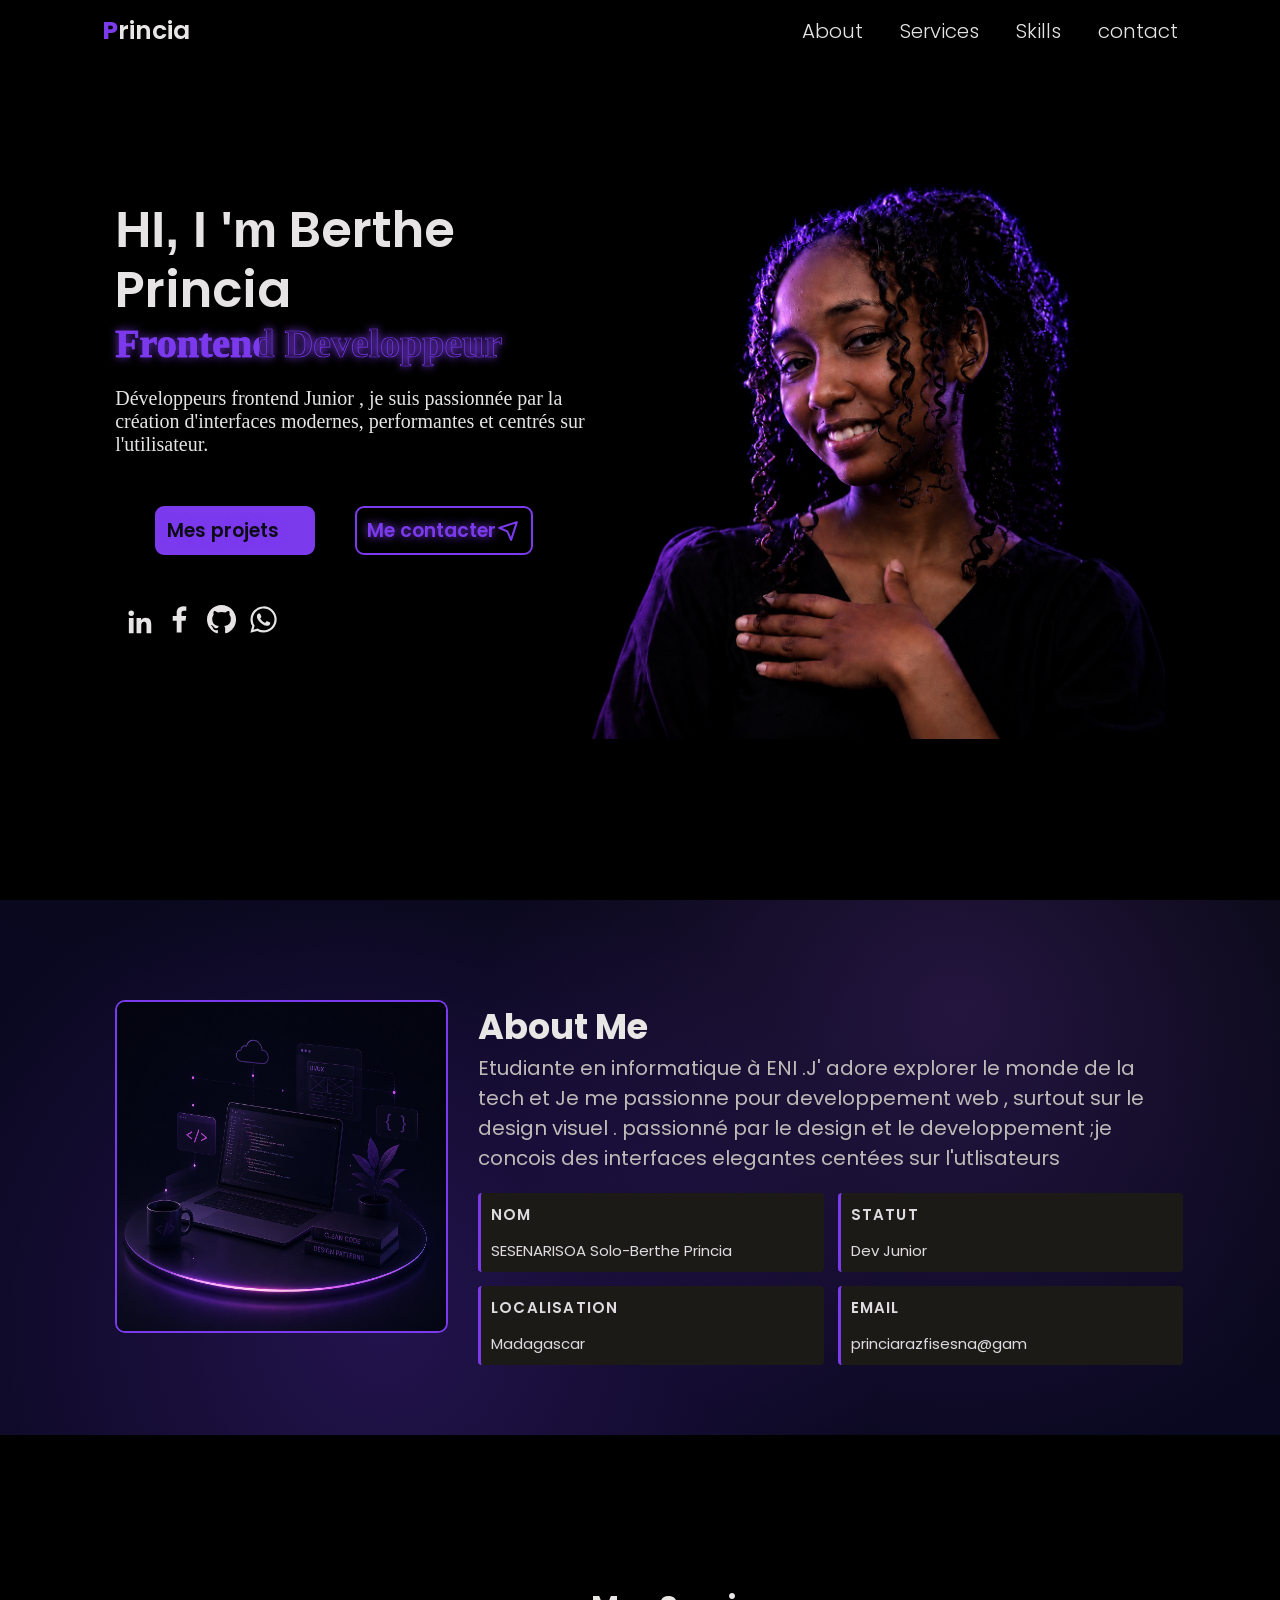
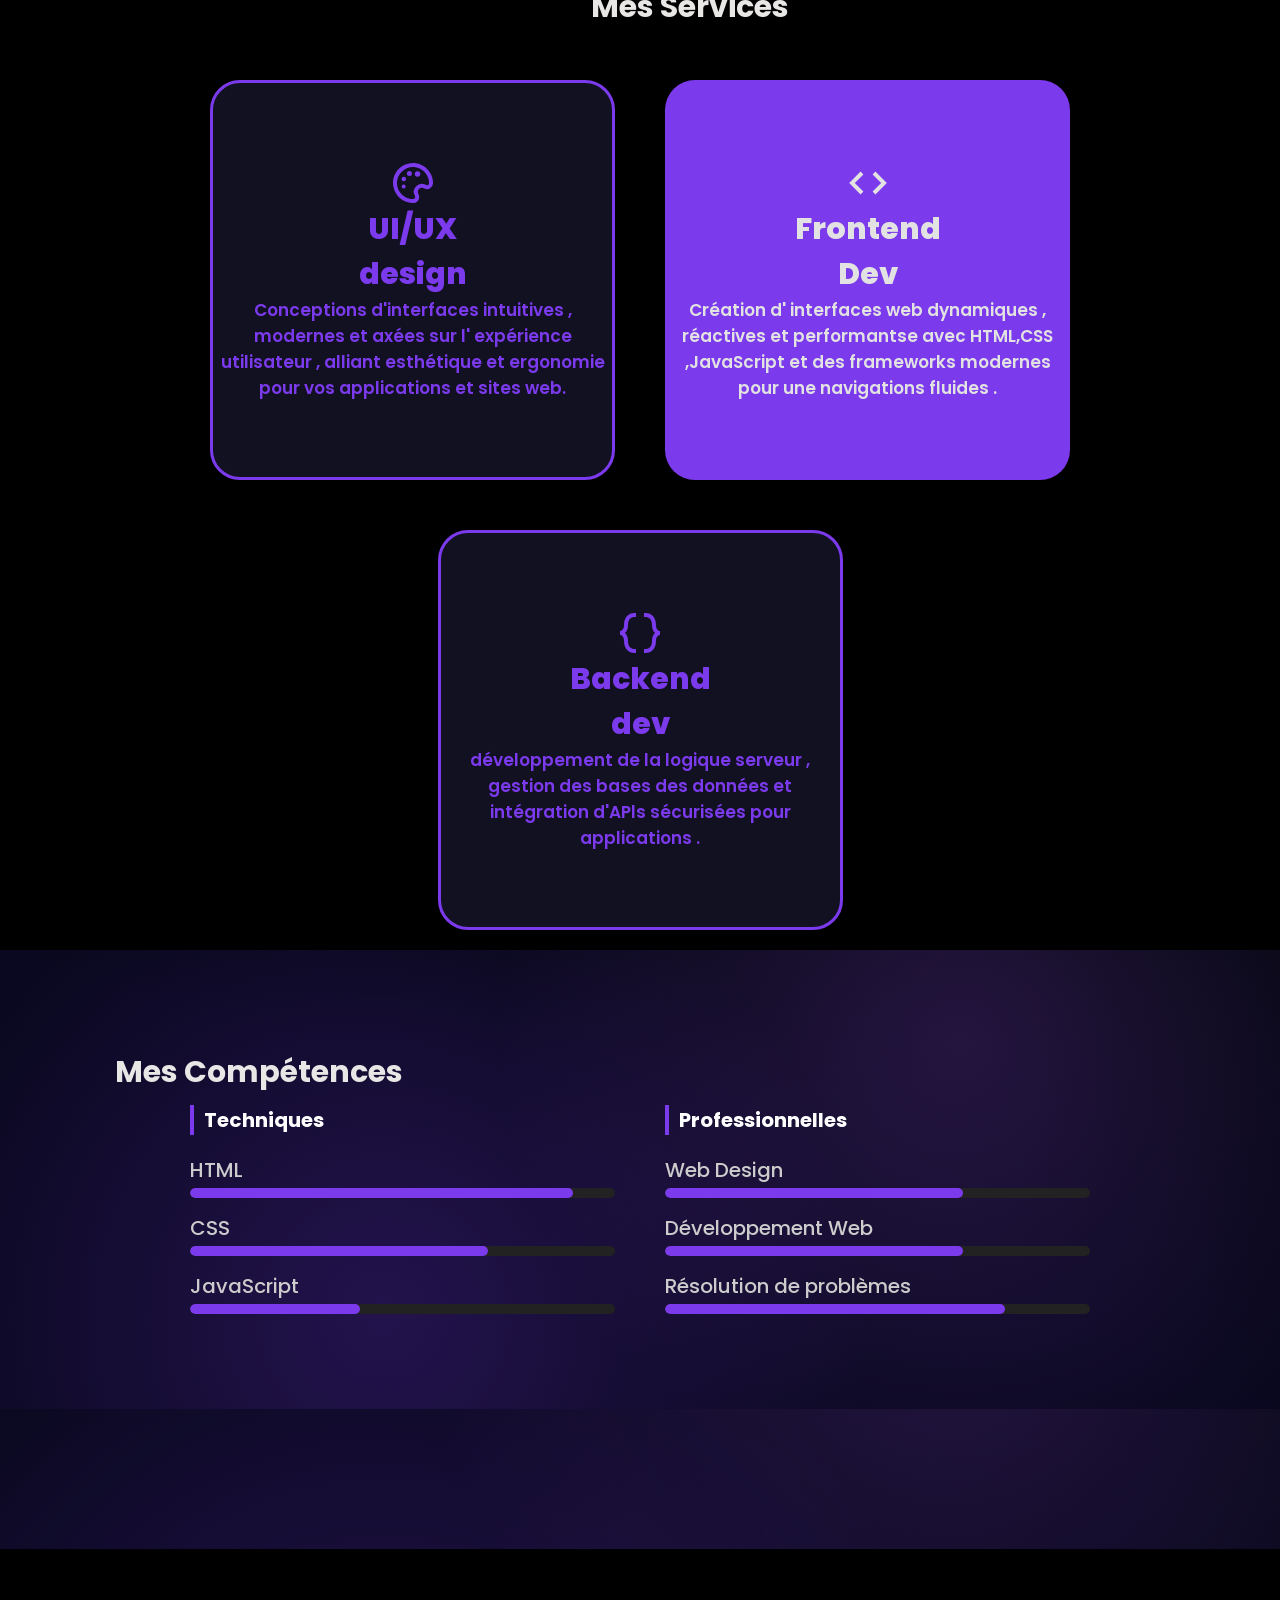
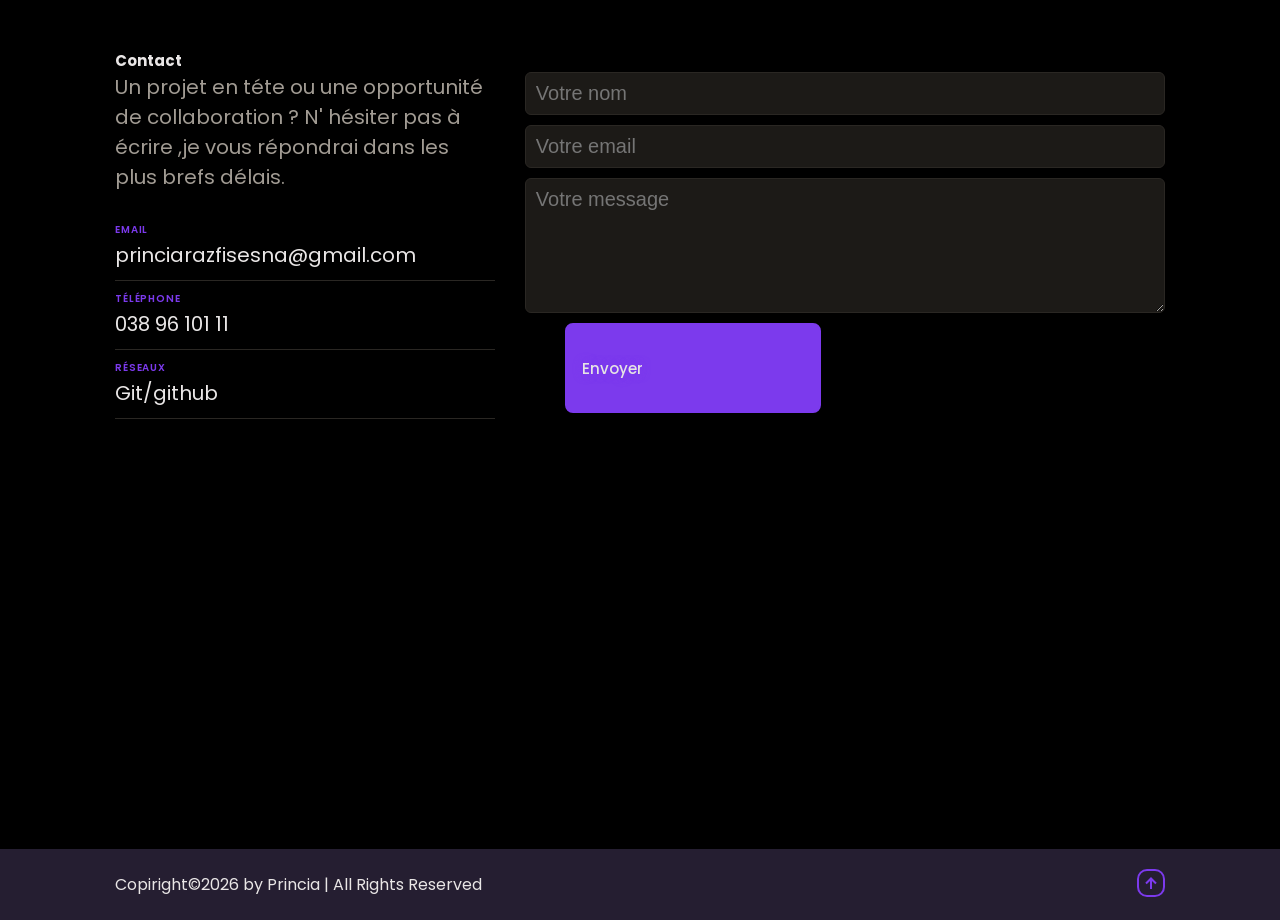
<file: index.html>
<!DOCTYPE html>
<html lang="en">
<head>
    <meta charset="UTF-8">
    <meta name="viewport" content="width=device-width, initial-scale=1.0">
    
    <!-- google font -->
    <link rel="preconnect" href="https://fonts.googleapis.com">
    <link rel="preconnect" href="https://fonts.gstatic.com" crossorigin>
    <link href="https://fonts.googleapis.com/css2?family=Plus+Jakarta+Sans:ital,wght@0,200..800;1,200..800&family=Poppins:ital,wght@0,100;0,200;0,300;0,400;0,500;0,600;0,700;0,800;0,900;1,100;1,200;1,300;1,400;1,500;1,600;1,700;1,800;1,900&family=Space+Grotesk:wght@300..700&display=swap" rel="stylesheet">
    <link rel="preconnect" href="https://fonts.googleapis.com" />
    <link rel="preconnect" href="https://fonts.gstatic.com" crossorigin />
    <link href="https://fonts.googleapis.com/css2?family=Poppins:wght@300;400;600;700&family=Space+Grotesk:wght@400;600;700&display=swap" rel="stylesheet" />

    <!-- boxicons -->
    <link rel="stylesheet" href=" https://cdn.boxicons.com/3.0.8/svg/<PACK_NAME>/<ICON_NAME_WITH_PREFIX_BX>.svg">
 
    <!-- lien css -->
     <link rel="stylesheet" href="./css/style.css">
    <link rel="stylesheet" href="./css/responsive.css">
    <link rel="stylesheet" href="./css/animations.css">
    <title>Document</title>
</head>
<body>
   
    <!-- ======= header====== -->
    <header class="header">
       
        <label class="logo"> <span>P</span>rincia </label>
        
        <input type="checkbox" id="menu">
     
        <label for="menu" class="burger">&#9776</label>    
         
    
        <nav class="navbar" >
            <a href="#propos"  >About</a>
            <a href="#services">Services</a>
            <a href="#competences" >Skills</a>
            <!-- <a href="#projets" >Projets</a> -->
            <a href="#contact" >contact</a>
        </nav>

    </header>


    <!-- ====== MAIN========= -->
    <main>

        <!-- ========Section home ========-->
        <section class="home" id="home">
            <div class="home-content">

                <h1>HI, I 'm<span> Berthe Princia</span></h1>

                <div class="text-animate">
                    <h3>Frontend Developpeur </h3>
                </div>
                    
                <p>Développeurs frontend Junior , je suis passionnée par la création d'interfaces modernes,
                    performantes et centrés sur l'utilisateur.
                </p>
            

                <div class="btn-box">

                    <a href="#projets" class="btn"> Mes projets 
                        <svg class="icon2" xmlns="http://www.w3.org/2000/svg" width="24" height="24"  
                        fill="#7c3aed" viewBox="0 0 24 24" >
                        <!--Boxicons v3.0.8 https://boxicons.com | License  https://docs.boxicons.com/free-->
                        <path d="M6 13h8.09l-3.3 3.29 1.42 1.42 5.7-5.71-5.7-5.71-1.42 1.42 3.3 3.29H6z"></path>
                        </svg>
                    </a>

                    <a href="#contact" class="btn">Me contacter
                        <svg  class="icon2" xmlns="http://www.w3.org/2000/svg" width="25" height="25"  
                        fill="#7c3aed" viewBox="0 0 24 24" >
                        <!--Boxicons v3.0.8 https://boxicons.com | License  https://docs.boxicons.com/free-->
                        <path d="m2.6 10.42 7.64 3.34 3.34 7.64c.16.37.52.6.92.6h.05a1 1 0 0 0 .9-.69l5.5-17c.12-.36.02-.75-.24-1.01a.98.98 0 0 0-1.01-.24L2.69 8.55c-.4.13-.67.49-.69.9-.02.42.22.8.6.97m15.85-4.86-4.09 12.63-2.44-5.59c-.1-.23-.28-.41-.52-.52L5.81 9.64l12.63-4.09Z"></path>
                        </svg>
                    </a>

                </div>

                <div class="icon">
                
                    <svg  class="icon1" xmlns="http://www.w3.org/2000/svg" width="30" height="30"  
                    fill=" rgb(230, 228, 228)" viewBox="0 0 24 24" >
                    <!--Boxicons v3.0.8 https://boxicons.com | License  https://docs.boxicons.com/free-->
                    <path d="M4.983 2.821a2.188 2.188 0 1 0 0 4.376 2.188 2.188 0 1 0 0-4.376M9.237 8.855v12.139h3.769v-6.003c0-1.584.298-3.118 2.262-3.118 1.937 0 1.961 1.811 1.961 3.218v5.904H21v-6.657c0-3.27-.704-5.783-4.526-5.783-1.835 0-3.065 1.007-3.568 1.96h-.051v-1.66zm-6.142 0H6.87v12.139H3.095z"/>
                    </svg>     

                    <svg  class="icon1" xmlns="http://www.w3.org/2000/svg" width="35" height="35"  
                    fill=" rgb(230, 228, 228)" viewBox="0 0 24 24" >
                    <!--Boxicons v3.0.8 https://boxicons.com | License  https://docs.boxicons.com/free-->
                    <path d="M13.397 20.997v-8.196h2.765l.411-3.209h-3.176V7.548c0-.926.258-1.56 1.587-1.56h1.684V3.127A22 22 0 0 0 14.201 3c-2.444 0-4.122 1.492-4.122 4.231v2.355H7.332v3.209h2.753v8.202z"/>
                    </svg>

                    <svg class="icon1" xmlns="http://www.w3.org/2000/svg" width="35" height="35"  
                    fill=" rgb(230, 228, 228)" viewBox="0 0 24 24" >
                    <!--Boxicons v3.0.8 https://boxicons.com | License  https://docs.boxicons.com/free-->
                    <path fill-rule="evenodd" d="M12.026 2c-5.509 0-9.974 4.465-9.974 9.974 0 4.406 2.857 8.145 6.821 9.465.499.09.679-.217.679-.481 0-.237-.008-.865-.011-1.696-2.775.602-3.361-1.338-3.361-1.338-.452-1.152-1.107-1.459-1.107-1.459-.905-.619.069-.605.069-.605 1.002.07 1.527 1.028 1.527 1.028.89 1.524 2.336 1.084 2.902.829.091-.645.351-1.085.635-1.334-2.214-.251-4.542-1.107-4.542-4.93 0-1.087.389-1.979 1.024-2.675-.101-.253-.446-1.268.099-2.64 0 0 .837-.269 2.742 1.021a9.6 9.6 0 0 1 2.496-.336 9.6 9.6 0 0 1 2.496.336c1.906-1.291 2.742-1.021 2.742-1.021.545 1.372.203 2.387.099 2.64.64.696 1.024 1.587 1.024 2.675 0 3.833-2.33 4.675-4.552 4.922.355.308.675.916.675 1.846 0 1.334-.012 2.41-.012 2.737 0 .267.178.577.687.479C19.146 20.115 22 16.379 22 11.974 22 6.465 17.535 2 12.026 2" clip-rule="evenodd"/>
                    </svg>
           
                    <svg class="icon1" xmlns="http://www.w3.org/2000/svg" width="35" height="35"  
                    fill=" rgb(230, 228, 228)" viewBox="0 0 24 24" >
                    <!--Boxicons v3.0.8 https://boxicons.com | License  https://docs.boxicons.com/free-->
                    <path fill-rule="evenodd" d="M18.403 5.633A8.92 8.92 0 0 0 12.053 3c-4.948 0-8.976 4.027-8.978 8.977 0 1.582.413 3.126 1.198 4.488L3 21.116l4.759-1.249a9 9 0 0 0 4.29 1.093h.004c4.947 0 8.975-4.027 8.977-8.977a8.93 8.93 0 0 0-2.627-6.35m-6.35 13.812h-.003a7.45 7.45 0 0 1-3.798-1.041l-.272-.162-2.824.741.753-2.753-.177-.282a7.45 7.45 0 0 1-1.141-3.971c.002-4.114 3.349-7.461 7.465-7.461a7.41 7.41 0 0 1 5.275 2.188 7.42 7.42 0 0 1 2.183 5.279c-.002 4.114-3.349 7.462-7.461 7.462m4.093-5.589c-.225-.113-1.327-.655-1.533-.73s-.354-.112-.504.112-.58.729-.711.879-.262.168-.486.056-.947-.349-1.804-1.113c-.667-.595-1.117-1.329-1.248-1.554s-.014-.346.099-.458c.101-.1.224-.262.336-.393s.149-.224.224-.374.038-.281-.019-.393c-.056-.113-.505-1.217-.692-1.666-.181-.435-.366-.377-.504-.383a10 10 0 0 0-.429-.008.83.83 0 0 0-.599.28c-.206.225-.785.767-.785 1.871s.804 2.171.916 2.321 1.582 2.415 3.832 3.387c.536.231.954.369 1.279.473.537.171 1.026.146 1.413.089.431-.064 1.327-.542 1.514-1.066s.187-.973.131-1.067-.207-.151-.43-.263" clip-rule="evenodd"/>
                    </svg>

                </div>

            </div>
                   
            <div id="info" >
               
                 <div class="prop">
                    <img  class="hero-image" src="./assets/images/file_000000005fcc71fbab741b5498dfc510.png" alt="">
                <div class="ligne"> </div>

            </div>
                    
        </section>

        <!-- ======section about========= -->
        <section id="propos" class="propos"> 
        
            <div class="about-content">

                <div class="about-image">
                    <div>
                        <img  class="about-img" src="./assets/images/file_000000001d048210b02ca13c751b3bbf.png" alt="">
                    </div>
                </div>

                <div class="about-text">

                    <h3>About <span>Me</span> </h3>
                    <p  id="para">Etudiante en informatique  à ENI .J' adore explorer le monde de la tech et
                    Je me passionne pour developpement web , surtout sur le design visuel . passionné par le design
                    et le developpement ;je concois des interfaces elegantes centées sur l'utlisateurs</p>
                
    
                    <div class="about-info">

                        <div class="info-item">
                            <span class="info-label">Nom</span>
                            <span class="info-value">SESENARISOA Solo-Berthe Princia</span>
                        </div>
                        
                        <div class="info-item" >
                            <span class="info-label" >Statut</span>
                            <span class="info-value">Dev Junior</span>
                        </div>

                        <div class="info-item">
                            <span class="info-label">Localisation</span>
                            <span class="info-value">Madagascar</span>
                        </div>

                        <div class="info-item" >
                            <span class="info-label" >Email</span>
                            <span class="info-value">princiarazfisesna@gam</span>
                        </div>
                    </div>

                </div>

            </div>

         </section>



         <!-- =========section services======== -->
        <section class="competences" id="services">

            <h2 class="heading">Mes <span>Services</span></h2>
            <div class="service-container">

                <div  id="serf" class="service-box">

                    <div   class="service-info">      
                        <svg  xmlns="http://www.w3.org/2000/svg" width="48" height="48"  
                        fill="currentColor" viewBox="0 0 24 24" >
                        <!--Boxicons v3.0.8 https://boxicons.com | License  https://docs.boxicons.com/free-->
                        <path d="M13.4 2.1c-3.16-.43-6.24.6-8.47 2.83S1.67 10.25 2.1 13.4c.53 3.89 3.46 7.21 7.29 8.25.86.23 1.74.35 2.62.35h.14c1.03-.02 1.97-.55 2.52-1.43.54-.88.6-1.95.15-2.88l-.2-.42c-.45-.94-.1-1.8.39-2.28s1.34-.84 2.28-.39l.41.2c.93.45 2 .39 2.88-.15a3 3 0 0 0 1.43-2.52c.01-.92-.1-1.85-.35-2.76-1.04-3.83-4.35-6.75-8.25-7.29Zm6.12 10.86c-.3.18-.65.2-.96.05l-.41-.2a3.96 3.96 0 0 0-4.56.78 3.96 3.96 0 0 0-.78 4.56l.2.42c.15.31.13.66-.05.96-.19.3-.49.47-.84.48-.74.02-1.48-.08-2.21-.28-3.06-.83-5.4-3.48-5.83-6.59-.34-2.53.48-5 2.27-6.79a7.96 7.96 0 0 1 5.66-2.34c.37 0 .75.03 1.13.08 3.11.42 5.75 2.76 6.59 5.83.2.73.29 1.47.28 2.21 0 .35-.18.66-.48.84Z"></path><path d="M7.33 12.76a1 1 0 1 0 0 2 1 1 0 1 0 0-2m.07-3.83a1.12 1.12 0 1 0 0 2.24 1.12 1.12 0 1 0 0-2.24m2.81-2.87a1.25 1.25 0 1 0 0 2.5 1.25 1.25 0 1 0 0-2.5m4.06.11a1.38 1.38 0 1 0 0 2.76 1.38 1.38 0 1 0 0-2.76"></path>
                        </svg>
                        <h4>UI/UX <br> design </h4>
                        <p>Conceptions d'interfaces intuitives , modernes et axées sur l' expérience utilisateur , alliant esthétique et ergonomie pour vos applications et sites web.</p>
                    </div>

                </div>
            

                <div class="service-box">

                    <div class="service-info">
                         <svg  xmlns="http://www.w3.org/2000/svg" width="48" height="48"  
                        fill="currentColor" viewBox="0 0 24 24" >
                        Boxicons v3.0.8 https://boxicons.com | License  https://docs.boxicons.com/free-->
                        <path d="M9.71 16.29 5.41 12l4.3-4.29-1.42-1.42L2.59 12l5.7 5.71zm6 1.42 5.7-5.71-5.7-5.71-1.42 1.42 4.3 4.29-4.3 4.29z"></path>
                        </svg> 
                        <h4>Frontend  <br>Dev</h4>
                        <p>Création d' interfaces web dynamiques , réactives et performantse avec HTML,CSS ,JavaScript et des frameworks modernes pour une navigations fluides . </p>
                     </div>

                </div>

                <div id="serf" class="service-box">

                    <div class="service-info">
                        <svg  xmlns="http://www.w3.org/2000/svg" width="48" height="48"  
                        fill="currentColor" viewBox="0 0 24 24" >
                        <!--Boxicons v3.0.8 https://boxicons.com | License  https://docs.boxicons.com/free-->
                        <path d="M4 8c0 2.8-1.68 2.99-2.01 3v2c.1 0 2.01.03 2.01 3 0 4.74 3.27 6 5 6h1v-2h-.99C8.7 20 6 19.83 6 16c0-1.99-.67-3.25-1.5-4C5.34 11.25 6 9.99 6 8c0-3.83 2.7-3.99 3-4h1V2H9C7.27 2 4 3.26 4 8M20 8c0-4.74-3.27-6-5-6h-1v2h.99C15.3 4 18 4.17 18 8c0 1.99.67 3.25 1.5 4-.84.75-1.5 2.01-1.5 4 0 3.83-2.7 3.99-3 4h-1v2h1c1.73 0 5-1.26 5-6 0-2.8 1.68-2.99 2.01-3v-2c-.1 0-2.01-.03-2.01-3"/>
                        </svg>
                        <h4>Backend <br>dev</h4>
                        <p>développement de la logique serveur , gestion des bases des données et intégration d'APls sécurisées pour applications .
                        </p>
                    </div>

                </div>

            </div>

        </section>


        <!-- =========section skills=========== -->

        <section class="skills" id="competences">

            <h2 class="section-title">Mes <span>Compétences</span></h2>
            <div class="skills-container">

                <div class="skills-column">
                    <h3>Techniques</h3>

                    <div class="skill-bar">
                        <span>HTML</span>
                        <div class="progress"><div style="width: 90%;"></div></div>
                    </div>

                    <div class="skill-bar">
                        <span>CSS</span>
                        <div class="progress"><div style="width: 70%;"></div></div>
                    </div>

                    <div class="skill-bar">
                        <span>JavaScript</span>
                        <div class="progress"><div style="width: 40%;"></div></div>
                    </div>
                </div>

                <div class="skills-column">
                    <h3>Professionnelles</h3>

                    <div class="skill-bar">
                        <span>Web Design</span>
                        <div class="progress"><div style="width: 70%;"></div></div>
                    </div>

                    <div class="skill-bar">
                        <span>Développement Web</span>
                        <div class="progress"><div style="width: 70%;"></div></div>
                    </div>

                    <div class="skill-bar">
                        <span>Résolution de problèmes</span>
                        <div class="progress"><div style="width: 80%;"></div></div>
                    </div>

                </div>

            </div>

        </section>


        <!-- ========section project====== -->

          <!-- <section class="projects" id="projects">

            <h2 class="section-title">Mes <span>Projets</span></h2>

            <div class="projects-grid">

                <div class="project-card">
                    <img src="assets/images/file_00000000fc608210b66745e9cc0a1408.png" alt="Projet 1" />
                    <h3>Calculatrice</h3>
                    <p>Application web de calcul avec interface épurée.</p>
                </div>

                <div class="project-card">
                    <img src="assets/images/file_000000004e448210ad253c8c4c19da0e.png" alt="Projet 2" />
                    <h3>Portfolio</h3>
                    <p>Site personnel responsive avec animations CSS.</p>
                </div>

                <div class="project-card">
                    <img src="" alt="Projet 3" />
                    <h3>Todo List</h3>
                    <p>Gestionnaire de tâches avec stockage local.</p>
                </div>

            </div>

        </section> -->

 <!-- ==========contact========= -->
        <section id="contact" class="section contact">
  <div class="section-header">
  
    <h2 class="section-title">Contact</h2>
  </div>

  <div class="contact-content">
    <div class="contact-info">
      <p>Un projet en téte ou une opportunité de collaboration ? N' hésiter pas à écrire ,je vous répondrai dans les plus brefs délais.</p>
      <div class="contact-item">
        <span class="contact-label">Email</span>
        <span>princiarazfisesna@gmail.com</span>
      </div>
      <div class="contact-item">
        <span class="contact-label">Téléphone</span>
        <span>038 96 101 11</span>
      </div>
      <div class="contact-item">
        <span class="contact-label">Réseaux</span>
        <span>Git/github</span>
      </div>
    </div>

    <form class="contact-form">
      <input type="text" placeholder="Votre nom" required>
      <input type="email" placeholder="Votre email" required>
      <textarea rows="5" placeholder="Votre message" required></textarea>
      <button type="submit" class="btn btn-primary">
        <!-- <img id="mg" src="assets/images/file_000000000bfc81f492465e266b60a88f.png" alt=""> -->
        <span>Envoyer </span>
    </button>
    </form>
  </div>

</section>











         <!-- <section class="contact" id="contact">

            <h2 class="section-title">Contactez-<span>moi</span></h2>
            
            <form>

                <div class="input-group">
                    <input type="text" placeholder="Nom complet" required />
                    <input type="email" placeholder="Adresse email" required />
                </div>

                <div class="input-group">
                    <input type="tel" placeholder="Numéro de téléphone" />
                    <input type="text" placeholder="Sujet" />
                </div>

                <textarea rows="6" placeholder="Votre message..."></textarea>
                <button type="submit" class="btn">Envoyer <i class='bx bxs-send'></i></button>
            
            </form>

        </section> -->

    </main>

    
    <!-- ============footer========== -->
    <footer class="footer">

        <div class="footer-text">
            <p> Copiright&copy;2026 by Princia | All Rights Reserved</p>
        </div>

        <div class="footer-iconTop">
           
            <a href="#home">
            <svg class="icon4" xmlns="http://www.w3.org/2000/svg" width="24" height="24"  
            fill="#7c3aed" viewBox="0 0 24 24" >
            <!--Boxicons v3.0.8 https://boxicons.com | License  https://docs.boxicons.com/free-->
            <path d="M13 18V9.91l3.29 3.3 1.42-1.42L12 6.09l-5.71 5.7 1.42 1.42L11 9.91V18z"></path>
            </svg>
           </a> 

        </div>
        
    </footer>

</body>
</html>
</file>
<file: css/style.css>
*{
    padding: 0;
    margin: 0;
    /* sans la largeur / hauteur ne s'applique qu' au contenu */
    box-sizing: border-box;
    scroll-behavior: smooth;
    font-family: "Poppins" ;

}


html{
    font-size: 62.5%;
    overflow-x: hidden;
    box-sizing: border-box;

}

body{
    /* font-family: 'Poppins', sans-serif; */
    margin: 0;
    height: 100vh;
    min-height: auto;
     background: radial-gradient(circle at  30% 80%, rgba(124,58,237,0.22), transparent 50%) ,
                radial-gradient(circle at  75% 20%, rgba(168,85,247,0.18), transparent 45%) ,
                linear-gradient(200deg,#04060f 0%, #0a0820 50%) ;
    /* padding-bottom: 7rem; */
    backdrop-filter: blur(15px);
    color: rgb(233, 230, 230);
    scroll-behavior: smooth;
    box-sizing: border-box;      
}

a {
    text-decoration: none;
    color: inherit;
}


/*--------- barre de navigation--------*/

header{
    position: fixed;
    top: 0;
    left: 0;
    width: 100%;
    padding: 1rem 8%;
    margin-top: 0.2rem;
    background: transparent;
    backdrop-filter: blur(10px); 
    display: flex;
    justify-content: space-between;
    align-items: center;
    z-index: 100;
    border-radius: 30px;
}

.logo{
    font-size:  2.5rem;
    color: rgb(233, 230, 230);
    font-weight: 600;
    text-decoration: none;
}

 .logo span{
    color: #7c3aed;
    font-weight: 700;
}

.navbar{
    position: static;
    display: inline-flex;
    gap: 2px;
    align-items: center;
   
}


.navbar a{
    position: relative;
    width: 100%;
    color: rgb(230, 228, 228);
    font-weight: 300;
    font-size: 20px;
    margin-left: 3.5rem;
    text-decoration: none;
    transition: color 0.4s ease;
  
}


.navbar a::after{
    content: '';
    position: absolute;
    bottom: -2px;
    left: 0;
    width: 0;
    height: 2px;
    background: linear-gradient(90deg, #a78bfa, #7c3aed);
    
}

.navbar a:hover{
    color: #ffffff;
    
}

.navbar a:hover::after{
    width: 100%;
    transition: width 0.4s ease;
}



#menu,.burger{
    display:none ;
    
}

.burger{
    display: none;
}

.btn{
    border: none;
    font-weight: 500;
    font-size: 1rem;
    padding: 10px 10px;
    margin-left: 40px;
    color:rgb(230, 228, 228) ;
    background: #7c3aed;
    line-height: 2;
    border-radius: .8rem;
    border: .2rem solid #7c3aed;
    text-shadow: 0 0 10px #7c3aed;
    line-height: 1;
    white-space: nowrap;
}


.btn:hover{
    transform: translate(-2px);
}

#bnt{
    padding: 9px 5px;
    font-size: 17px ;
   
}


/* hero-section */

section{
    min-height: 100vh;
    padding:10rem 9% 2rem ;
    font-family: 'Poppins', sans-serif;
    background:#000;
  
}

.home{
    display:flex;
    /* justify-content: center;
    align-items: center; */
    /* background-image: url(../assets/images/20260729_074100_0000.png);
    background-position:top center ;
    background-size: cover;
    background-repeat: no-repeat; */
    width: 100%;
    height: 100%;
    
}

.home-content{
    max-width: 50%;
    margin-top: 10rem;
    color: rgb(230, 228, 228);
    
}

.home-content h1{
    font-size: 5rem;
    font-weight: 600;
    line-height: 1.2;
    font-family: "space Grotrsek",sans-serif;
}

 .text-content .text-animate{
    position: relative;
    width: 32.5rem;
    font-family: 'Poppins', sans-serif;


}

.home-content .text-animate h3{
    font-size:  4rem;
    font-weight: 700;
    color: transparent;
     text-shadow: 0 0 10px #7c3aed;
     font-family: "inter";
     /* lettre en contour */
    -webkit-text-stroke: .7px #7c3aed;
    background-image: linear-gradient(#7c3aed, #7c3aed);
    background-repeat: no-repeat;
    /* remplissage coloré au lieu d'un fond */
    -webkit-background-clip: text;
    /* point du départ du dégradé à l' intérieur du text */
    background-position:  -33rem 0 ;
    animation: homeBgText 6s linear infinite ;
    animation-delay: 2s;

}

/* .home-content .text-animate h3::before{
    content: ''; 
    position: absolute;
    top:0 ;
    left: 0;
    width: 0;
    height: 100%;
    margin-top: 25%;
    margin-left:9% ;
    height: 7%;
    border-right: 2px solid #7c3aed;
    z-index: -1;
    animation: CursorText 6s linear infinite ;
    animation-delay: 3s;

} */


.home-content p{
    font-size: 2rem;
    margin: 2rem 0 5rem;
    font-family: "inter";
}

.btn-box{
    position: relative;
    display: flex;
    text-align: center;

}

.btn-box .btn{
    position: relative;
    display: inline-flex;
    justify-content: center;
    /* justify-content: space-between;  */
    align-items: center;
    background: #7c3aed ;
    text-shadow: 0 0 10px #7c3aed;
    border-radius: .9rem;
    border: .2rem solid #7c3aed  ;
    line-height: 1;
    font-size: 1.9rem;
    text-decoration: none;
    font-weight: 600;
    color: #0e0b18 ;
    z-index: 1;
    overflow: hidden;
    transition: .5s;
} 

.btn-box .btn::before{
    content: '';
    position: absolute;
    top: 0;
    left: 0;
    width: 0;
    height: 100%;
    background: #0e0b18;
    z-index: -1;
    transition: .5s;

}

.btn-box .btn:hover::before{
    width: 100%;

}


.btn-box .btn:nth-child(2){
    background: transparent;
    color:#7c3aed ;
}


.btn-box .btn:nth-child(2):hover{
    color: #0e0b18;

}



.btn-box .btn:nth-child(2)::before{
    background: #7c3aed ;

}

.btn-box .btn:hover{
    color: #7c3aed ;
}

.icon{
    display: flex;
    gap: 7px;
    align-items: end;
    margin-top: 10%;
    margin-left: 2%;
}



.icon1:hover{
    fill: #7c3aed ;
    transform: translateY(-4px);
}


#icon-contact{
    align-items: end;
}

img{
    position: relative;
    top: 0;
    right: 0;
    width: 45vw;
    display: flex;
    justify-content: flex-end;
    align-items: top ;
    height: auto ;

    
}

/*------- A PROPOS------- */

.propos{


      min-height: auto;
     background: radial-gradient(circle at  30% 80%, rgba(124,58,237,0.22), transparent 50%) ,
                radial-gradient(circle at  75% 20%, rgba(168,85,247,0.18), transparent 45%) ,
                linear-gradient(200deg,#04060f 0%, #0a0820 50%) ;
    padding-bottom: 7rem;
    backdrop-filter: blur(15px);
    font-size: 2rem;
}

.about-content {
    display: flex;
    flex-direction: row;
    gap: 3rem;
    transition: all 2s ease-in;
}

.about-img {
  width: 26vw;
  height: auto;
  max-height: 57vh;
  aspect-ratio: 1;
  background: linear-gradient(145deg, #1c1a17, #161412);
  border: 2px solid #7c3aed;
  border-radius: 10px;
  position: relative;
}


.about-text {
    font-size: 3rem;
  
}


.about-text p {
  color: #bdbab7;
  margin-bottom: 1.2rem;
  font-size: 2rem;
}
 
.about-info {
  display: grid;
  grid-template-columns: 1fr 1fr;
  gap: 1.4rem;
  margin-top: 2rem;
  

} 

.info-item{  
  display: flex;
  flex-direction: column;
  gap: 1.3rem;
  padding: 1rem;
  background: #1c1a17;
  color: #dedce0;
  border-left: 3px solid #7c3aed;
  border-radius: 4px;
  width: 27vw;
   
}

.info-label {
    color: #dedce0;
    font-size: 1.5rem;
    text-transform: uppercase;
    letter-spacing: 0.08em;
    font-weight: 600;
}



.info-value {
  font-size: 1.5rem;
  color: #dedce0;
}



/* .about-content   span{
     color: #dedce0;
} */




::-webkit-scrollbar{
    width: 20px;

}

::-webkit-scrollbar-thumb{
    background-color: #7c3aed;

}



::-webkit-scrollbar-track{
    background-color: #000000;
}


/* ----------service----------- */
/* services */
.heading{
    text-align: center;
    font-size: 3rem;
    margin: 5rem ;
    width: 100%;
    max-width: 1200px;
  
    
}

.service{
    background: #110c18;
    background-color: #251e31;
    color: #000000;

}

.service h2{
    color: #dedce0;
    font-size: 2px;
}

.service-container{
    display: flex;
    flex-wrap: wrap;
    justify-content: center;
    gap: 5rem;
    align-items: center;
}

.service-box{
    width: 45vh;
    height: auto;
    display: flex;
    justify-content: center;
    align-items: center;
    background-color: #7c3aed;
    height: 400px;
    border-radius: 3rem;
    cursor: pointer;
    border: 5px  solid transparent;
    backdrop-filter: blur(12px);
    transition: .3s ease-in-out;
    color:rgb(226, 226, 226) ; 

}

.service-box:hover{
    background: #111122;
    color: #7c3aed;
    border: 3px solid #7c3aed;
    transform: scale(1.03);
}

.service-info{
    display: flex;
    flex-direction: column;
    text-align: center;
    justify-content: center;
    align-items: center;
    overflow: hidden;
    /* padding: 0.2rem; */
}

.service-info h4{
    font-size: 3rem;
    /* margin: 2rem 0; */
    font-weight: 800;

}

.service-info p{
    font-weight: 600;
    font-size: 1.7rem;
    line-height: 1.;
}

.services-info svg{
    font-size: 8rem;

}

#serf{
    background: #111122;
    color: #7c3aed;
    border: 3px solid #7c3aed;
     
}

#serf:hover{

   background-color: #7c3aed;
    color:rgb(226, 226, 226) ; 
  transform: scale(1.03);
}


.card-projet{
    background-color: #463268;
    display: inline-flex;
    flex-direction: wrap;
    gap: 2rem;
    align-items: center;
}




/* Compétences */



.projets{
    
    display: flex;
    justify-content: center;
    align-items: center;
    flex-direction: column;
    gap:6rem ;
     /* min-height: auto;
     background: radial-gradient(circle at  30% 80%, rgba(124,58,237,0.22), transparent 50%) ,
                radial-gradient(circle at  75% 20%, rgba(168,85,247,0.18), transparent 45%) ,
                linear-gradient(200deg,#04060f 0%, #0a0820 50%) ;
    padding-bottom: 7rem;
    backdrop-filter: blur(15px);
    font-size: 2rem;
     */
   
}
.haut{
    display: flex;
    flex-direction: row;
    gap: 2rem;
    margin-bottom: 2rem;
}
.bas{
      display: flex;
    flex-direction: row;
    gap: 2rem;  
}

.projets-box{
    /* display: grid;
    grid-template-columns: repeat(aut-fit, minmax(350px,1fr)); */
    display: flex;
    /* gap: 2px; */

    place-items: center;
    gap: 3rem;
    row-gap: 5rem;
}

.projet-card{
    display: flex;
    flex-direction: column;
    align-items: center;
    justify-content: center;
    text-align: center;
    background-color: #121016;
    border: 2px solid #7c3aed;
    border-radius: 3rem;
    gap: 2rem;
    padding: 5rem 2rem;
    overflow: hidden;
    cursor: pointer;
    box-shadow: 0 0 5px #7c3aed;
    transition: 0.3s ease;

}

.projet-card:hover{
 /* box-shadow: 0 0 25px #7c3aed; */
            /* 0 0 50px #7c3aed ; */
transform: scale(1.05);
}



/* ---------- SKILLS ---------- */

.skills{
    min-height: auto;
     background: radial-gradient(circle at  30% 80%, rgba(124,58,237,0.22), transparent 50%) ,
                radial-gradient(circle at  75% 20%, rgba(168,85,247,0.18), transparent 45%) ,
                linear-gradient(200deg,#04060f 0%, #0a0820 50%) ;
    padding-bottom: 7rem;
    backdrop-filter: blur(15px);
    font-size: 2rem;

}


.skills-container {
    display: grid;
    grid-template-columns: 1fr 1fr;
    gap: 5rem;
    max-width: 900px;
    margin: 1rem auto;
}

.skills-column h3 {
    font-size: 2rem;
    margin-bottom: 2rem;
    color: #fff;
    border-left: 4px solid #7c3aed;
    padding-left: 1rem;
}

.skill-bar {
    margin-bottom: 1.5rem;
}

.skill-bar span {
    display: block;
    font-weight: 500;
    margin-bottom: 0.3rem;
    color: #ccc;
}

.progress {
    width: 100%;
    height: 10px;
    background: #222;
    border-radius: 10px;
    overflow: hidden;
}

.progress div {
    height: 100%;
    background: #7c3aed;
    border-radius: 10px;
    transition: width 1s ease;
}
 




.skills-content .progress .bar span{
    display: block;
    height: 40vh;
    border-radius: .3rem;
    background: transparent;
    animation: showText 0.5s 1s linear forwards;
}


/*================ project=============== */


.projects {
    padding: 6rem 8%;
    background: #111;
}

.projects-grid {
    display: grid;
    grid-template-columns: repeat(auto-fit, minmax(280px, 1fr));
    gap: 2.5rem;
}

.project-card {
    background: #1a1a1a;
    border-radius: 1.5rem;
    overflow: hidden;
    border: 1px solid #2a2a2a;
    transition: all 0.3s ease;
}

.project-card:hover {
    border-color: #7c3aed;
    transform: translateY(-8px);
    box-shadow: 0 8px 30px #7c3aed22;
}

.project-card img {
    width: 100%;
    height: 200px;
    object-fit: cover;
    background: #2a2a2a;
}

.project-card h3 {
    font-size: 1.3rem;
    padding: 1rem 1.5rem 0.3rem;
}

.project-card p {
    padding: 0 1.5rem 1.5rem;
    color: #aaa;
    font-size: 0.95rem;
}

/* ---------- CONTACT ---------- */

#contact{
 margin-top: 14rem;
}
.contact-content {
  display: grid;
  grid-template-columns: 1fr 1.2fr;
  gap: 3rem;
    transition: all 2s ease;
    font-size: 2rem;
}

.contact-info p {
  color: #a19b93;
  margin-bottom: 2rem;
  font-size: 2rem;
}

.contact-item {
  display: flex;
  flex-direction: column;
  gap: 0.2rem;
  padding: 1rem 0;
  border-bottom: 1px solid #2a2723;
}

.contact-label {
  color: #7c3aed;
  font-size: 1rem;
  text-transform: uppercase;
  letter-spacing: 0.08em;
  font-weight: 600;
}

.contact-form {
  display: flex;
  flex-direction: column;
  gap: 1rem;
  width: 50vw;
 
}

.contact-form input,
.contact-form textarea {
  background: #1c1a17;
  border: 1px solid #2a2723;
  border-radius: 6px;
  padding: 0.9rem 1rem;
  color: #f5f3ef;
  font-family: 'Inter', sans-serif;
  font-size: 2rem;
  resize: vertical;
  transition: border-color 0.25s ease;
}

.contact-form input:focus,
.contact-form textarea:focus {
  outline: none;
  border-color: #7c3aed;
}

.contact-form button {
    display: flex;
    align-items: center;
    justify-content: space-between;
    padding: 1rem 1.5rem;
    overflow: hidden;
    width: 20vw;
    height: 10vh;
  /* align-self: flex-start; */
  /* padding: 3rem 5rem; */
  /* margin-top: 0.5rem; */
  font-size: 1.5rem;
   position: relative;
    /* left: 0;  */
}

#mg{
   position: absolute;
   right: 15px;
    /* margin-top: 1px; */
    top: 0;
    width: 30%;
     align-self: flex-start;
    height: auto;
    /* margin-left: 4%;
    padding-left: 0; */
}

/* .sociale-icone-cont{
  display: flex;
  align-items: center;
  gap: 25px;
  margin-top: 15px; 
}
.sociale-icone-cont img{
  width: 30px;
  height: 30px;
  background-color: #7c3aed;
  border-radius: 50%;
  object-fit: contain;
  cursor: pointer;
  transition: transform 0.3s ease, filter 0.3s ease;
}
.sociale-icone-cont img:hover{
  transform: translateY(-8px);
  filter: brightness(1.3);
} */
.redirection{
  display: flex;
  justify-content: flex-end;
}
.redirection img{
  width: 30px;
  height: 30px;
  background-color: #7c3aed;
  border-radius: 50%;
}


/* .contact {
    padding: 8rem 7%;
    background: #0b0b0b;
}

.contact form {
    max-width: 800px;
    margin: 0 auto;
}

.input-group {
    display: grid;
    grid-template-columns: 1fr 1fr;
    gap: 1.5rem;
    margin-bottom: 1.5rem;
}

.input-group input,
.contact textarea {
    width: 100%;
    padding: 1rem 1.5rem;
    background: #1a1a1a;
    border: 1px solid #2a2a2a;
    border-radius: 1rem;
    color: #fff;
    font-family: inherit;
    font-size: 1rem;
    transition: border-color 0.3s;
}

.input-group input:focus,
.contact textarea:focus {
    outline: none;
    border-color: #7c3aed;
}

.contact textarea {
    resize: vertical;
    margin-bottom: 1.5rem;
}

.contact .btn {
    display: inline-flex;
    align-items: center;
    gap: 0.6rem;
    border: none;
    cursor: pointer;
    padding: 0.8rem 2.5rem;
}




contact */

.contact{
    /* min-height: auto;
     background: radial-gradient(circle at  30% 80%, rgba(124,58,237,0.22), transparent 50%) ,
                radial-gradient(circle at  75% 20%, rgba(168,85,247,0.18), transparent 45%) ,
                linear-gradient(200deg,#04060f 0%, #0a0820 50%) ;
    padding-bottom: 7rem;
    backdrop-filter: blur(15px); */

}

/* .contact form{
    max-width: 70rem;
    margin: 0 auto;
    text-align: center;
}

 .contact form .input-box{
    position: relative;
    display: flex;
    justify-content: space-between;
    flex-wrap: wrap;
    /* margin: 3%; */


/* .contact form .input-box .input-field{
    position: relative;
    width: 49%;
    margin: .8rem 0 ;
}


.contact form .input-box .input-field input,
.contact form .textarea-field textarea{
    width: 99%;
    height: 100%;
 
        padding: .1rem;
        font-size: 1.6rem;
        color: #dedce0;
        background: transparent;
        border-radius: .6rem;
        border: .2rem solid #7c3aed;                                         


} */

/* .input-box{
   padding: .8rem;
   margin: 3rem;

} */


.footer{
    display: flex;
    justify-content: space-between;
    align-items: center;
    flex-wrap: wrap;
    padding: 2rem 9%;
    background-color: #251e31;

}


.footer-text p{
    font-size: 1.6rem;
}

.footer-iconTop a{
    position: relative;
    display: inline-flex;
    justify-content: center;
    align-items: center;
    /* padding: .2rem; */
    background: transparent;
    border: .2rem solid #7c3aed;
    border-radius: 10px;
    text-shadow: 0 0 10px #7c3aed;
     z-index:1;
     /* overflow: hidden; */
}

/* .footer-iconTop a::before{
    content: '';
    position: absolute;
    top: 0;
    left: 0;
    width: 0;
    height: 2.5rem;
    background: #7c3aed;
    z-index:-1;
    transition: .9s;
}


.footer-iconTop a:hover::before{
    width: 100%;
    /* background-color: transparent; */
    /* fill: #251e31;
}

.footer-iconTop a .icon4{
    font-size: 2.4rem;
    color: #b9b84a;
    transition: 2s;
}

.footer-iconTop a:hover .icon4{
    color: transparent;
} */ 


/* .footer .social-icons{
    text-align: center;
}

.footer ul{
     text-align: center;
     font-size: 1.8rem;

}

.footer ul li{
    display: inline-block;
    margin-left: 20px;
} */
</file>
<file: css/responsive.css>
@media(max-width:768px){
    /* body{
        width:  100% !important;

    } */

    h1{
        font-size: 42px;
    }
    .burger{
      display: block;
      color: white;
      cursor: pointer;
      font-size: 3rem;  
      position: absolute;
      top: 0;
      right: 0;
      margin-right: 20px;
    }

    /* .header.burger ::before{
        position: absolute;
        content: "burger";
        font-family: "Matérial Icon";

    } */
    
    .logo{
        position: absolute;
      top: 0;
      left: 0;
      margin: 10px;
    }

    /* .burger::before{
        font-family: "Material Icons";
    } */

    /* .header .navbar{
         background:white;
        backdrop-filter: blur(15px);
        
    } */

  

    .navbar {
        /* position: fixed;
        /* top: 100%; */
        /* left: 0;  */
        /* right: 0; */
        width: 100%;
        flex-direction: column;
        padding: 30px;
        /* align-items: center;
        gap:1rem;  */
        max-height: 0;
        overflow: hidden;
        transition: 0.25s;
         /* max-height: 0;
        padding: 0;  */
        display: none;
        /* backdrop-filter: blur(24px);
        transition: 2s; */
     
    }

    .navbar .item{
         display: block;
         width: 100%;
         padding: 15px;
         border-radius: 0;
         border-top: 0.5mm solid #7c3aed  ;
         /* border-width: 0.5 solid #7c3aed; */
 /* background: rgb(206, 148, 42); */
    }
    


    #menu:checked ~.navbar{
        display: flex;
        background: transparent;
        max-height: 500px;
    }

    /* #menu:checked ~.burger{
        content: "close";
    } */

    /* #menu:checked ~.navbar::before{
        top:0 ;
        transform: rotate(45deg);
    }

    #menu:checked ~.navbar::after{
        top:0 ;
        transform: rotate(-45deg);
    } */

    .home{
    display:flex;
    justify-content: center;
    align-items: center;
    background-image: url(../assets/images/20260729_074100_0000.png);
    background-position:top center ;
    background-size: cover;
    background-repeat: no-repeat;
    width: 100%;
    height: 100%;
    
}


    .home-content{
    max-width: 50%;
    margin-top: 0;
    z-index: 1;
    /* padding-top: 0; */
   
    /* text-align: center; */
}

    .hero-image{
    top: 0;
    right: 0;
    z-index: 1;
     /* width: 80%; */
      margin-top: -30px;
     /* filter: blur(.1px); */
      display: inline-flex;
    /* align-self: flex-start;
    align-items: flex-start;  */
     /* position: absolute; */
    /* bottom: 0;  */
   
     width: 50vw;
    height: 52vw;
    /* margin-bottom: 1rem; */
    border-radius: 50%;
    box-shadow:  0 0 30px  #7c3aed ;
    transition: 0.3s ease-in-out;



   } 

   

   .home-content h1{
    font-size: 4rem;
    font-weight: 700;
    line-height: 1.3;
    font-family: Arial, Helvetica, sans-serif;
}

.home-content .text-animate h3{
    font-size:  5rem;
    font-weight: 700;
    color: #7c3aed ;
     font-family: Arial, Helvetica, sans-serif;
    /* -webkit-text-stroke: .7px transparent; */

}



.btn-box .btn{
    /* display: flex;
    gap: 1px;

    align-items: flex-start ; */
     position: relative;
    display: inline-flex;
    /* justify-content: center; */
    justify-content: space-between; 
    /* align-items: center; */
    /* width: 12rem;
    height: 2rem; */
/* width: 98rem;
    height: 3rem; */

}

.about-img {
  width: 10vw;
  height: auto;
  max-height: 57vh;
  aspect-ratio: 1;
  background: linear-gradient(145deg, #1c1a17, #161412);
  border: 2px solid #7c3aed;
  border-radius: 10px;
  position: relative;
}


.info-item{  
  display: flex;
  flex-direction: column;
  gap: 1.3rem;
  padding: 1rem;
  background: #1c1a17;
  color: #dedce0;
  border-left: 3px solid #7c3aed;
  border-radius: 4px;
  width: 70vw;
  height: auto;
   
}


/* #info{
    display: flex;
    padding: 0;
    flex-direction: column;
    align-items: center;
    text-align: center;
    max-width: 100%;
    height: 700px;
    overflow: hidden;
}

.tout{
    flex-direction: column;
    height: auto;
}

.ligne{
    /* margin-top: 40rem; */
    /* position: absolute;
    top: 0px;
    bottom: -45px;
    left: -40px;
    min-width: 50px;
    min-height: 30px;
    background: #7c3aed;
    z-index: 0;
    overflow: hidden;
    transform: rotate(-20deg);

} */
  .home{
    display:flex;
    flex-direction: column-reverse;
    /* align-self: center; */
    justify-content: center;
    align-items: center;
    text-align: center;
    /* margin:  5rem 0; */
    gap: 5rem;
   
}

.home-content{
     display:flex;
     flex-direction: column;
    align-items: center;
     line-height: .5;
} 

.home-content p{
    /* display: none; */
      align-items: center;
      line-height: .8;
}

.home-content h1{
    font-size: 3.9rem;
    white-space: nowrap;
    font-weight: 700;
    line-height: 1.6;
    font-family: "space Grotrsek",sans-serif;
     margin-top: -50px;
}

.text-animate{
    line-height: .6;
}

.btn-box{
    margin-top: -40px;
    
    width: auto;
    height: auto;
    line-height: 1;
}






.about{
    /* display: flex;
    justify-content: center;
    /* align-items: center; */
    /* display: flex;
    justify-content: center;
    align-items: center;
    background-image: url(../assets/images/IMG_20260728_140224.png);
    /* max-height: 50vh; */
    /* padding: 12rem 15%; */
    /* background-position:top center ;
    background-size: cover;
    background-repeat: no-repeat;
    width: 100%;
    height: 100vh;  */
     
    /* flex-direction: row; */
    /* text-align: left; */
    /* height: 50%; */
}

.about-content{
    display: flex;
    flex-direction: column;
}

.about-img {
  width: 71vw;
  height:50vh ;
  max-height: 57vh;
  aspect-ratio: 1;
  background: linear-gradient(145deg, #1c1a17, #161412);
  border: 2px solid #7c3aed;
  border-radius: 10px;
  position: relative;
}

.about-img img{
    width: 70vw;
    height: auto;
}

.service-container{
    display: inline-flex;
    flex-direction: column-reverse;
    gap: 2rem;
    align-items: center;
}

.card-projet{
    background-color: #463268;
    display: inline-flex;
    flex-direction: column-reverse;
    gap: 2rem;
    align-items: center;
}

.contact-content {
  display: flex;
  flex-direction: column;
  /* grid-template-columns: 1fr 1.2fr; */
  gap: 3rem;
    transition: all 2s ease;
    font-size: 2rem;
}

.contact-form {
  display: flex;
  flex-direction: column;
  gap: 1rem;
  width: 70vw;
 
}



/* .service-info{
    display: flex;
    flex-direction: row;
    text-align: center;
    justify-content: center;
    align-items: center;
    padding: 5rem;
} */



}








/* @media(max-width:768px){
   .text-animate{
     /* padding-top: 0;
    margin-top: 0; */
   


 /* @media screen and(min-width:768px){
   .container{
    margin-inline: 1rem;

   } 
   
   .card__data{
    width: 250px;
    padding: 1rem;
   }
}

 @media screen and(min-width:768px){
    /* .card__container{
        grid-template-columns: repeat(2,1fr);
    } */

    /* .container{
        height: 100vh;

    }

    .card__container{
        display: inline-flex;
        flex-direction: row-reverse;
    }
 } */ 


 @media (max-width: 992px) {
    .home {
        flex-direction: column-reverse;
        text-align: center;
        padding-top: 8rem;
    }

    .home-content p {
        max-width: 100%;
    }

    .btn-box {
        justify-content: center;
    }

    .social-icons {
        justify-content: center;
    }

    .image-wrapper {
        width: 280px;
        height: 280px;
    }

    .about-container {
        flex-direction: column;
        text-align: center;
    }

    .about-info {
        justify-content: center;
        text-align: left;
    }

    .skills-container {
        grid-template-columns: 1fr;
        gap: 2rem;
    }
}

@media (max-width: 768px) {
    /* .header {
        padding: 0.8rem 5%;
    }

    .burger {
        display: block;
        font-size: 2.2rem;
        cursor: pointer;
        color: #fff;
    }

    .navbar {
        position: absolute;
        top: 100%;
        left: 0;
        width: 100%;
        flex-direction: column;
        background: rgba(11, 11, 11, 0.95);
        backdrop-filter: blur(12px);
        padding: 1.5rem 0;
        gap: 0.8rem;
        max-height: 0;
        overflow: hidden;
        transition: max-height 0.4s ease;
        border-top: 1px solid #7c3aed33;
    }

    #menu-toggle:checked ~ .navbar {
        max-height: 500px;
    }

    .navbar a {
        padding: 0.6rem 0;
        font-size: 1.1rem;
    }

    .cv-btn {
        background: transparent;
        border: 2px solid #7c3aed;
        color: #7c3aed;
        padding: 0.5rem 2rem;
    }

    .cv-btn:hover {
        background: #7c3aed;
        color: #fff;
    } */

    .section-title {
        font-size: 2.4rem;
    }

    .home-content h1 {
        font-size: 2.8rem;
    }

    .text-animate h3 {
        font-size: 1.8rem;
    }

    /* .input-group {
        grid-template-columns: 1fr;
        gap: 1rem;
    } */

    .about-info {
        grid-template-columns: 1fr;
        text-align: center;
    }

    .projects-grid {
        grid-template-columns: 1fr;
    }

    .footer {
        flex-direction: column;
        gap: 1rem;
        text-align: center;
    }
}

@media (max-width: 480px) {
    .home-content h1 {
        font-size: 2.2rem;
    }

    .text-animate h3 {
        font-size: 1.5rem;
    }

    .image-wrapper {
        width: 220px;
        height: 220px;
    }

    .btn {
        padding: 0.6rem 1.5rem;
        font-size: 0.9rem;
    }

    .service-card {
        padding: 1.8rem 1.2rem;
    }
}
</file>
<file: css/animations.css>
/* .header.navbar {
        width: 100%;
        flex-direction: column;
        max-height: 0;
        overflow: hidden;
        transition: 0.25s;
    } */

@keyframes homeBgText {
  0%,10%,100%{
    /* dégradé décaler à gauche */
   background-position: -83rem 0; 
  }

   65%,
   85%
   {
    /* dégrader stable */
   background-position: 0 0; 
  }
  

}

@keyframes reveal{
  from{
    transform: scale(0);
    opacity: 0;
  }
  to{
    transform: scale(1);
    opacity: 1;
  }

}

 /*  animations clignotement du curse */
/* @keyframes CursorText {
  /* Le curser est invisible largeur nulle */
  /* 0%,10%,100%{
   width: 0;
  } */

   /* 65%,
   78%,
   85%
   { */
    /* Lélement prend sa largeur final */
   /* width: 32%;
   opacity: 1;
  }

  75%,
  81%
  {
    opacity: 0;

  } */

/* } */ 

/* animation glowing-border */
/* @keyframes glowing-border {
    from{
        --angle :0deg ;
    } to {
        --angle:360deg ;
    }
          */

       @keyframes show-data{
        50%{
          transform: translate(-10rem);
        }

        100%{
          transform: translateY(-7rem);
        }
       }

       @keyframes remove-overflow{
        to{
          overflow: initial;

        }
       }

        @keyframes remove-overflow{
        0%{
          transform: translateY(-7rem);
          
        }

          50%{
          transform: translateY(-10rem);
          
        }

          100%{
          transform: translateY(.5rem);
          
        }
      }

      
        @keyframes remove-overflow{
        0%{
          overflow:initial;
          pointer-events: none;
          
        }

          50%{
          /* transform: translateY(-10rem); */
            overflow:hidden;
          
        }

          100%{
          transform: translateY(.5rem);
          
        }
      }

      @keyframes animate{
        100%{
          transform: scaleX(1);
        }
      }
</file>
